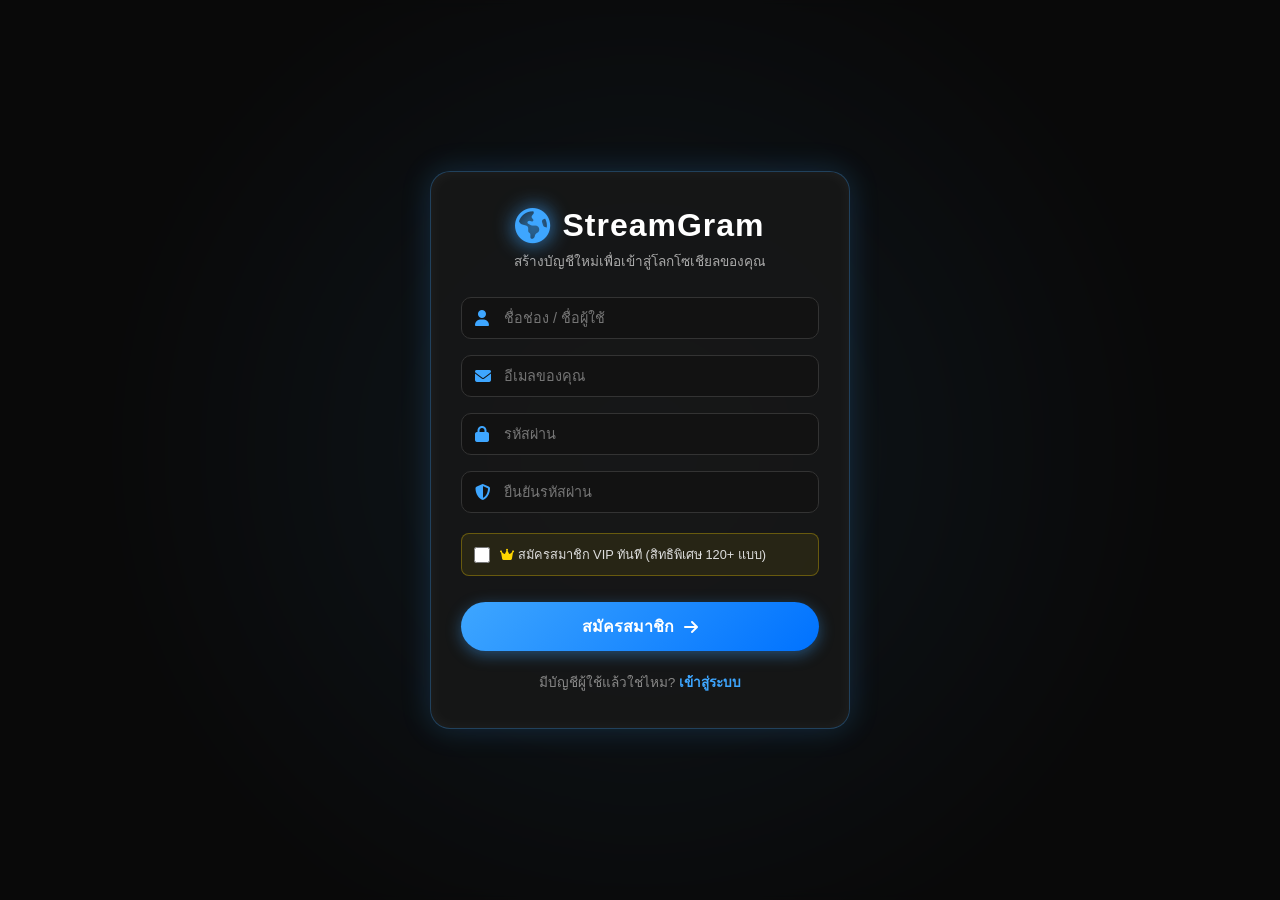
<file: register.html>
<!DOCTYPE html>
<html lang="th">
<head>
    <meta charset="UTF-8">
    <meta name="viewport" content="width=device-width, initial-scale=1.0">
    <title>StreamGram - สมัครสมาชิก</title>
    <link rel="stylesheet" href="register.css">
    <link rel="stylesheet" href="https://cdnjs.cloudflare.com/ajax/libs/font-awesome/6.4.0/css/all.min.css">
</head>
<body>

    <!-- ภาพพื้นหลังและเอฟเฟกต์แสง -->
    <div class="globe-bg"></div>
    <div class="overlay"></div>

    <!-- กล่องฟอร์มสมัครสมาชิก -->
    <div class="register-card">
        <div class="logo-box">
            <i class="fa-solid fa-earth-americas globe-icon"></i>
            <h2>StreamGram</h2>
        </div>
        <p class="subtitle">สร้างบัญชีใหม่เพื่อเข้าสู่โลกโซเชียลของคุณ</p>

        <form id="register-form" action="#" method="POST">
            <!-- ชื่อช่อง / โปรไฟล์ -->
            <div class="input-group">
                <i class="fa-solid fa-user"></i>
                <input type="text" id="reg-username" placeholder="ชื่อช่อง / ชื่อผู้ใช้" required>
            </div>

            <!-- อีเมล -->
            <div class="input-group">
                <i class="fa-solid fa-envelope"></i>
                <input type="email" id="reg-email" placeholder="อีเมลของคุณ" required>
            </div>

            <!-- รหัสผ่าน -->
            <div class="input-group">
                <i class="fa-solid fa-lock"></i>
                <input type="password" id="reg-password" placeholder="รหัสผ่าน" required>
            </div>

            <!-- ยืนยันรหัสผ่าน -->
            <div class="input-group">
                <i class="fa-solid fa-shield-halved"></i>
                <input type="password" id="reg-confirm-password" placeholder="ยืนยันรหัสผ่าน" required>
            </div>

            <!-- ตัวเลือกสมัคร VIP ทันที (เสริม) -->
            <div class="vip-option-box">
                <label>
                    <input type="checkbox" id="reg-vip">
                    <span><i class="fa-solid fa-crown" style="color: #ffd700;"></i> สมัครสมาชิก VIP ทันที (สิทธิพิเศษ 120+ แบบ)</span>
                </label>
            </div>

            <!-- ปุ่มกดสมัคร -->
            <button type="submit" class="submit-btn">
                <span>สมัครสมาชิก</span> <i class="fa-solid fa-arrow-right"></i>
            </button>
        </form>

        <div class="form-footer">
            <p>มีบัญชีผู้ใช้แล้วใช่ไหม? <a href="index.html">เข้าสู่ระบบ</a></p>
        </div>
    </div>

</body>
</html>
</file>
<file: register.css>
* {
    margin: 0;
    padding: 0;
    box-sizing: border-box;
    font-family: 'Segoe UI', Tahoma, Geneva, Verdana, sans-serif;
}

body {
    height: 100vh;
    width: 100vw;
    background-color: #0f0f0f;
    display: flex;
    justify-content: center;
    align-items: center;
    overflow: hidden;
    position: relative;
}

/* พื้นหลังรูปโลกเรืองแสงแบบสตรีม/ไซเบอร์ */
.globe-bg {
    position: absolute;
    inset: 0;
    background: radial-gradient(circle at center, rgba(62, 166, 255, 0.25) 0%, rgba(15, 15, 15, 0.9) 70%),
                url('https://images.unsplash.com/photo-1614728894747-a83421e2b9c9?q=80&w=1920') no-repeat center center/cover;
    filter: brightness(0.7) contrast(1.1);
    animation: pulseGlobe 8s infinite alternate ease-in-out;
}

/* ชั้นม่านดำกรองความสว่าง */
.overlay {
    position: absolute;
    inset: 0;
    background: rgba(15, 15, 15, 0.65);
    backdrop-filter: blur(8px);
    -webkit-backdrop-filter: blur(8px);
}

/* กล่องการ์ดสมัครสมาชิก */
.register-card {
    position: relative;
    z-index: 10;
    width: 420px;
    max-width: 90%;
    padding: 35px 30px;
    background: rgba(24, 24, 24, 0.85);
    border: 1px solid rgba(62, 166, 255, 0.3);
    border-radius: 20px;
    box-shadow: 0 0 30px rgba(62, 166, 255, 0.2), inset 0 0 15px rgba(255, 255, 255, 0.05);
    text-align: center;
    animation: fadeIn 0.8s ease-out;
}

.logo-box {
    display: flex;
    align-items: center;
    justify-content: center;
    gap: 12px;
    margin-bottom: 6px;
}

.globe-icon {
    font-size: 2.2rem;
    color: #3ea6ff;
    animation: spinSlow 20s linear infinite;
    filter: drop-shadow(0 0 10px #3ea6ff);
}

.logo-box h2 {
    font-size: 2rem;
    font-weight: 800;
    color: #fff;
    letter-spacing: 1px;
}

.subtitle {
    font-size: 0.85rem;
    color: #aaa;
    margin-bottom: 25px;
}

/* อินพุตฟอร์ม */
#register-form {
    display: flex;
    flex-direction: column;
    gap: 16px;
}

.input-group {
    position: relative;
    display: flex;
    align-items: center;
}

.input-group i {
    position: absolute;
    left: 14px;
    color: #3ea6ff;
    font-size: 1rem;
}

.input-group input {
    width: 100%;
    padding: 12px 14px 12px 42px;
    background: rgba(18, 18, 18, 0.9);
    border: 1px solid #333;
    border-radius: 10px;
    color: #fff;
    font-size: 0.9rem;
    outline: none;
    transition: all 0.2s ease;
}

.input-group input:focus {
    border-color: #3ea6ff;
    box-shadow: 0 0 10px rgba(62, 166, 255, 0.4);
    background: #121212;
}

/* กล่องตัวเลือก VIP */
.vip-option-box {
    text-align: left;
    background: rgba(255, 215, 0, 0.08);
    border: 1px solid rgba(255, 215, 0, 0.3);
    padding: 10px 12px;
    border-radius: 8px;
    margin-top: 4px;
}

.vip-option-box label {
    display: flex;
    align-items: center;
    gap: 10px;
    font-size: 0.8rem;
    color: #ddd;
    cursor: pointer;
}

.vip-option-box input[type="checkbox"] {
    accent-color: #ffd700;
    width: 16px;
    height: 16px;
    cursor: pointer;
}

/* ปุ่มกดสมัคร */
.submit-btn {
    width: 100%;
    padding: 12px;
    margin-top: 10px;
    background: linear-gradient(135deg, #3ea6ff, #0072ff);
    color: #fff;
    border: none;
    border-radius: 25px;
    font-size: 1rem;
    font-weight: 700;
    cursor: pointer;
    display: flex;
    align-items: center;
    justify-content: center;
    gap: 10px;
    box-shadow: 0 4px 15px rgba(62, 166, 255, 0.4);
    transition: transform 0.2s, filter 0.2s;
}

.submit-btn:hover {
    transform: translateY(-2px);
    filter: brightness(1.15);
}

.form-footer {
    margin-top: 20px;
    font-size: 0.85rem;
    color: #888;
}

.form-footer a {
    color: #3ea6ff;
    text-decoration: none;
    font-weight: 600;
}

.form-footer a:hover {
    text-decoration: underline;
}

/* Animations */
@keyframes spinSlow {
    from { transform: rotate(0deg); }
    to { transform: rotate(360deg); }
}

@keyframes pulseGlobe {
    0% { transform: scale(1); }
    100% { transform: scale(1.08); }
}

@keyframes fadeIn {
    from { opacity: 0; transform: translateY(20px); }
    to { opacity: 1; transform: translateY(0); }
}
</file>
